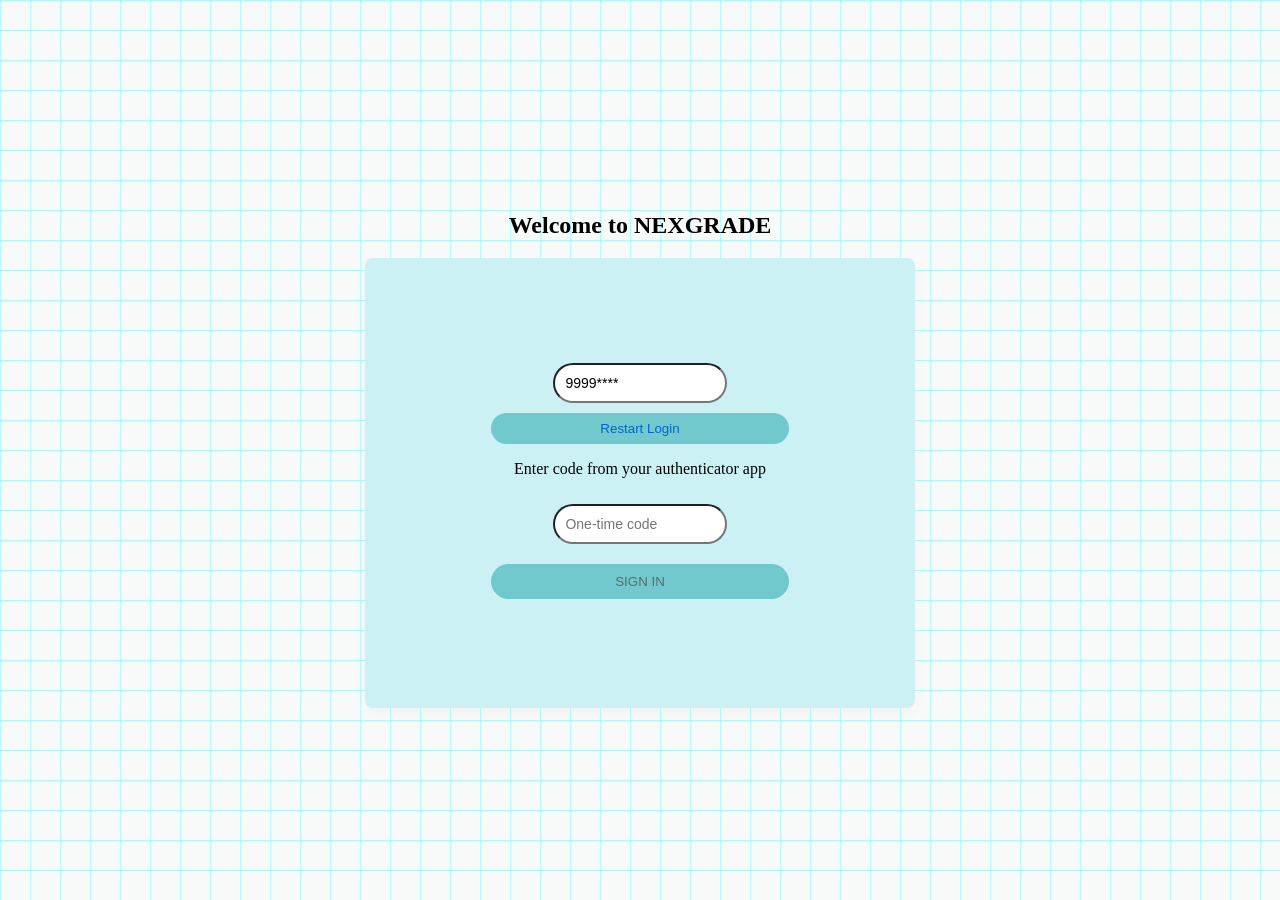
<file: index.html>
<!DOCTYPE html>
<html lang="en">
<head>
  <meta charset="UTF-8">
  <title>Authenticator Login</title>
  <link rel="stylesheet" href="style.css">
</head>
<body>

  <div class="container">
    <h2>Welcome to NEXGRADE</h2>

    <div class="card">
      <div class="form">
      <input type="text" value="9999****" readonly>
      <button class="restart">Restart Login</button>
      <p>Enter code from your authenticator app</p>
      <input type="text" id="otp" placeholder="One-time code">
      <button class="signin" onclick="verifyOTP()">SIGN IN</button>
      <p id="msg"></p>
    </div>
  </div>

  <script src="minor.js"></script>
</body>
</html>
</file>
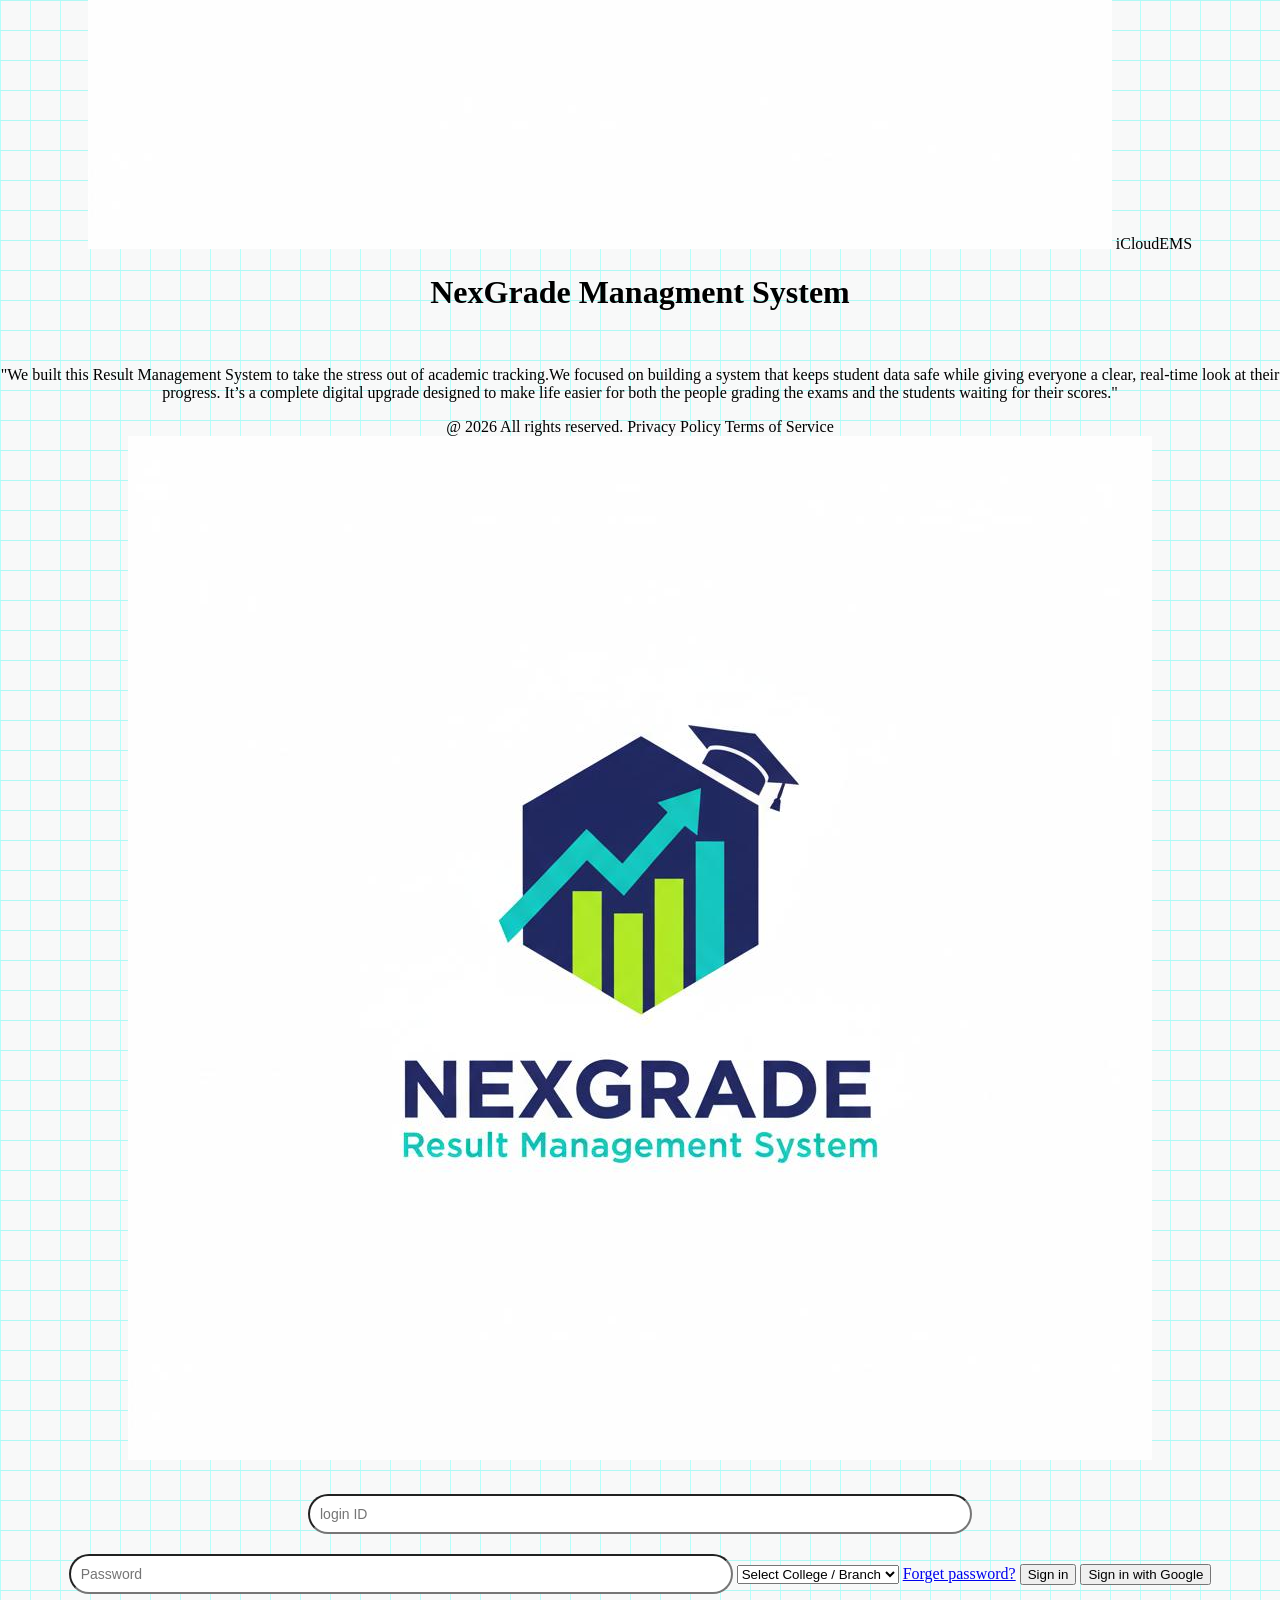
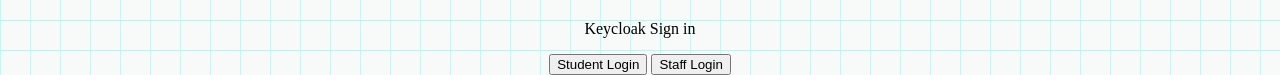
<file: minor.html>
<!DOCTYPE html>
<html lang="en">
<head>
    <meta charset="UTF-8">
    <meta name="viewport" content="width=device-width, initial-scale=1.0">
    <title>Login page</title>
    <link rel="stylesheet" href="style.css">
</head>
<body>
    <div class="container">

        <!-- Left section -->
        <div class="left">

            <div class="left-logo">
                <img src="result.managment.jpeg" alt="logo" class="logo">
                <span>iCloudEMS</span>
            </div>

            <h1>NexGrade Managment System </h1>
            <br>
            <p> "We built this Result Management System to take the stress out of academic tracking.We focused on building a system that keeps student data safe while giving everyone a clear, real-time look at their progress. It’s a complete digital upgrade designed to make life easier for both the people grading the exams and the students waiting for their scores."</p>

            <div class="footer">
                @ 2026 All rights reserved. Privacy Policy Terms of Service
            </div>
        </div>
        <!-- Right section-->
         <div class="right">
            <img src="result.managment.jpeg" alt="logo" class="logo">
            <h2></h2>

            <input type="text" placeholder="login ID">
            <input type="password" placeholder="Password">

            <select>
                <option>Select College / Branch</option>
                <option>BCA</option>
                <option>MCA</option>
                <option>BBA</option>
            </select>

            <a href="#" class="forget">Forget password?</a>
            <button class="Sign-in">Sign in</button>

            <button class="google-btn">Sign in with Google</button>

            <p class ="keycloak">Keycloak Sign in</p>

            <div class="role-btns">
                <button class="Student-Login">Student Login</button>
                <button class="Staff-Login">Staff Login</button>
            </div>

        </div>
    </div>
</body>
</html>
</file>
<file: style.css>
body {
  margin: 0;
  height: 100vh;
  background-color: #f8f9f9;

  background-image:
    linear-gradient(#aff9f5 1px, transparent 1px),
    linear-gradient(to right, #b3fffb 1px, transparent 1px);
  background-size: 30px 30px;

  display: flex;
  justify-content: center;
  align-items: center;
}

.container {
  text-align: center;
}

.card {
  background: #CBF1F5;
  padding: 25px;
  width: 500px;
  box-shadow: 0 5px 13px rgba(24, 23, 23, 0.03);
  border-radius: 8px;
  height: 400px ;
  display: flex;
  justify-content: center;
  align-items: center;
}

input {
  width: 50%;
  padding: 10px;
  margin: 10px 0;
  font-size: 14px;
  border-radius: 9999px;
}

.restart {
  background: #71C9CE;
  color: #0066cc;
  border: none;
  padding: 8px;
  width: 100%;
  cursor: pointer;
  border-radius: 9999px;
}

.signin {
  background:  #71C9CE;
  color: rgba(82, 77, 77, 0.747);
  border: none;
  padding: 10px;
  width: 100%;
  margin-top: 10px;
  cursor: pointer;
  border-radius: 9999px;

}

label {
  font-size: 13px;
  display: block;
  text-align: left;
  margin-top: 10px;
}

#msg {
  margin-top: 10px;
  font-size: 14px;
}
</file>
